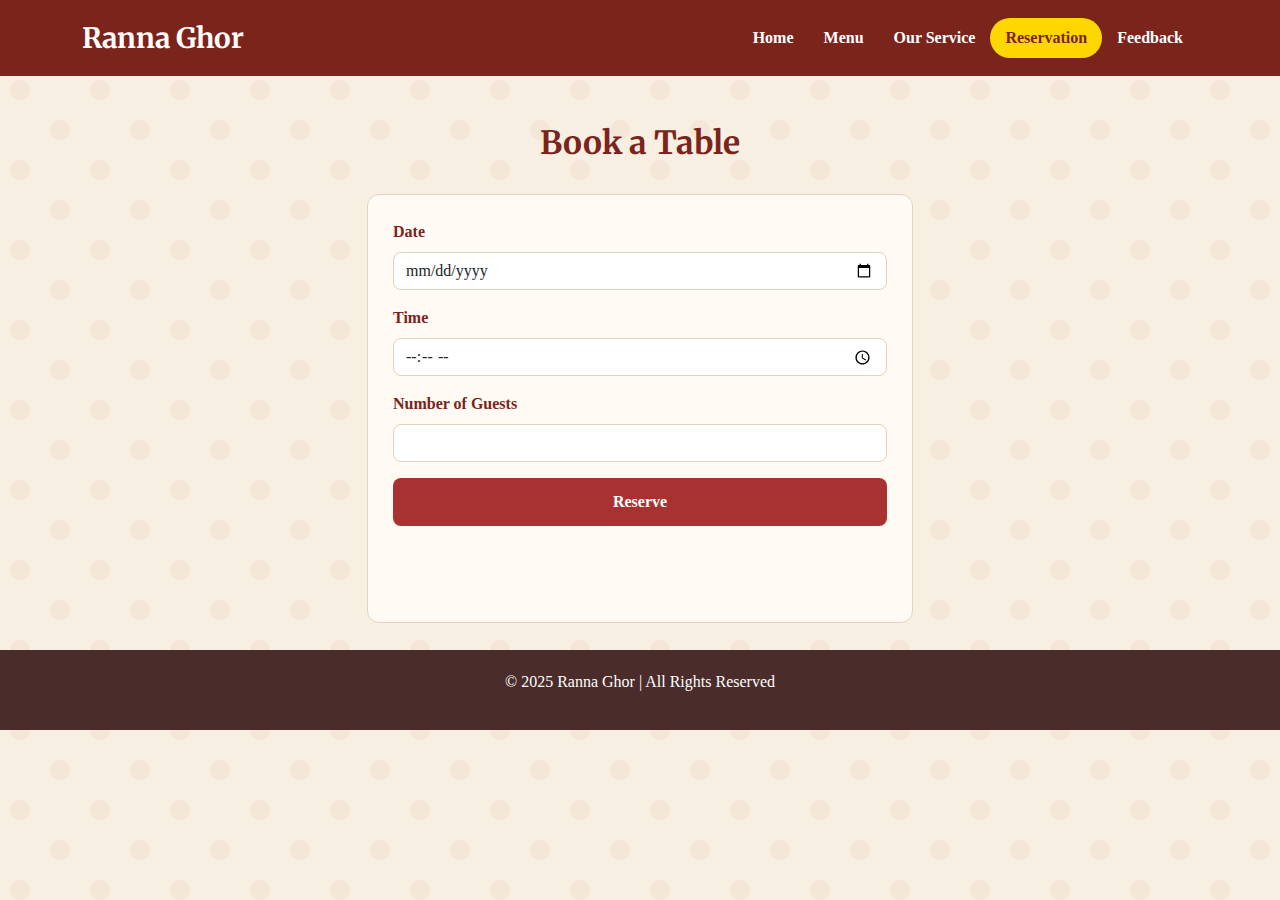
<file: reservation.html>
<!DOCTYPE html>
<html lang="en">
<head>
    <meta charset="UTF-8">
    <meta name="viewport" content="width=device-width, initial-scale=1.0">
    <title>Ranna Ghor - Reservation</title>
    <link href="https://cdn.jsdelivr.net/npm/bootstrap@5.3.0/dist/css/bootstrap.min.css" rel="stylesheet">
    <link rel="stylesheet" href="index1.css">
</head>
<body>
<nav class="navbar navbar-expand-lg navbar-dark">
  <div class="container">
    <a class="navbar-brand" href="index.html">Ranna Ghor</a>
    <button class="navbar-toggler" type="button" data-bs-toggle="collapse" data-bs-target="#navbarNav">
      <span class="navbar-toggler-icon"></span>
    </button>
    <div class="collapse navbar-collapse" id="navbarNav">
      <ul class="navbar-nav ms-auto">
        <li class="nav-item"><a class="nav-link" href="index.html">Home</a></li>
        <li class="nav-item"><a class="nav-link" href="menu.html">Menu</a></li>
        <li class="nav-item"><a class="nav-link" href="service.html">Our Service</a></li>
        <li class="nav-item"><a class="nav-link" href="reservation.html">Reservation</a></li>
        <li class="nav-item"><a class="nav-link" href="feedback.html">Feedback</a></li>
      </ul>
    </div>
  </div>
</nav>

<div class="container mt-5">
    <div class="row justify-content-center">
        <div class="col-md-8 col-lg-6">
            <h2 class="section-title">Book a Table</h2>
            <form class="form-card">
                <div class="mb-3">
                    <label for="date" class="form-label">Date</label>
                    <input type="date" id="date" class="form-control">
                </div>
                <div class="mb-3">
                    <label for="time" class="form-label">Time</label>
                    <input type="time" id="time" class="form-control">
                </div>
                <div class="mb-3">
                    <label for="guests" class="form-label">Number of Guests</label>
                    <input type="number" id="guests" class="form-control" min="1">
                </div>
                <button type="submit" class="btn btn-theme w-100">Reserve</button>
            </form>
            
        </div>
    </div>

</div><br><br>

<footer>
    <p>&copy; 2025 Ranna Ghor | All Rights Reserved</p>
</footer>

<script src="https://cdn.jsdelivr.net/npm/bootstrap@5.3.0/dist/js/bootstrap.bundle.min.js"></script>
<script src="script.js"></script>
</body>
</html>
</file>
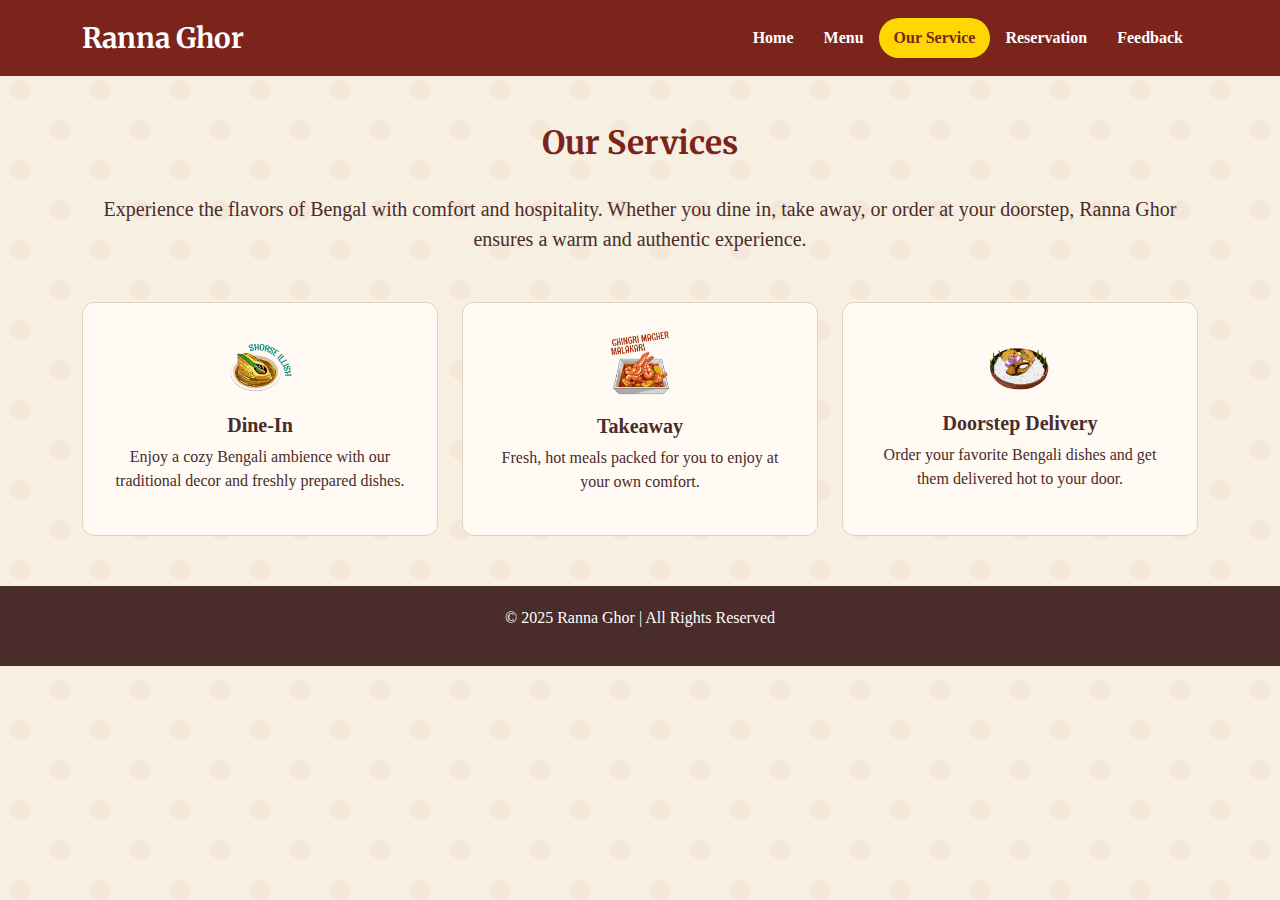
<file: service.html>
<!DOCTYPE html>
<html lang="en">
<head>
    <meta charset="UTF-8">
    <meta name="viewport" content="width=device-width, initial-scale=1.0">
    <title>Ranna Ghor - Services</title>
    <link href="https://cdn.jsdelivr.net/npm/bootstrap@5.3.0/dist/css/bootstrap.min.css" rel="stylesheet">
    <link rel="stylesheet" href="index1.css">
</head>
<body>
<nav class="navbar navbar-expand-lg navbar-dark">
  <div class="container">
    <a class="navbar-brand" href="index.html">Ranna Ghor</a>
    <button class="navbar-toggler" type="button" data-bs-toggle="collapse" data-bs-target="#navbarNav">
      <span class="navbar-toggler-icon"></span>
    </button>
    <div class="collapse navbar-collapse" id="navbarNav">
      <ul class="navbar-nav ms-auto">
        <li class="nav-item"><a class="nav-link" href="index.html">Home</a></li>
        <li class="nav-item"><a class="nav-link" href="menu.html">Menu</a></li>
        <li class="nav-item"><a class="nav-link" href="service.html">Our Service</a></li>
        <li class="nav-item"><a class="nav-link" href="reservation.html">Reservation</a></li>
        <li class="nav-item"><a class="nav-link" href="feedback.html">Feedback</a></li>
      </ul>
    </div>
  </div>
</nav>

<div class="container mt-5">
    <h2 class="section-title">Our Services</h2>
    <p class="text-center lead mb-5" style="color: #4a2c2a;">
        Experience the flavors of Bengal with comfort and hospitality. Whether you dine in, take away, or order at your doorstep, Ranna Ghor ensures a warm and authentic experience.
    </p>

    <div class="row g-4">
        <div class="col-md-4">
            <div class="service-card">
                <img src="dinein.png" alt="Dine-In" class="service-icon">
                <h5 class="fw-bold">Dine-In</h5>
                <p>Enjoy a cozy Bengali ambience with our traditional decor and freshly prepared dishes.</p>
            </div>
        </div>
        <div class="col-md-4">
            <div class="service-card">
                <img src="takeaway.png" alt="Takeaway" class="service-icon">
                <h5 class="fw-bold">Takeaway</h5>
                <p>Fresh, hot meals packed for you to enjoy at your own comfort.</p>
            </div>
        </div>
        <div class="col-md-4">
            <div class="service-card">
                <img src="doorstep.png" alt="Delivery" class="service-icon">
                <h5 class="fw-bold">Doorstep Delivery</h5>
                <p>Order your favorite Bengali dishes and get them delivered hot to your door.</p>
            </div>
        </div>
    </div>
</div>

<footer>
    <p>&copy; 2025 Ranna Ghor | All Rights Reserved</p>
</footer>

<script src="https://cdn.jsdelivr.net/npm/bootstrap@5.3.0/dist/js/bootstrap.bundle.min.js"></script>
<script src="script.js"></script>
</body>
</html>
</file>
<file: index1.css>
/* ===========================
   Ranna Ghor Theme Styles
   =========================== */

/* Fonts */
@import url('https://fonts.googleapis.com/css2?family=Merriweather:wght@400;700&family=Open+Sans:wght@400;600&display=swap');

/* Base Styles */
body {
    font-family: "Georgia", serif;
    background-color: #f8efe3; /* Warm, off-white background */
    /* Subtle Alpona-inspired pattern */
    background-image: url("data:image/svg+xml,%3Csvg width='80' height='80' viewBox='0 0 80 80' xmlns='http://www.w3.org/2000/svg'%3E%3Cg fill='none' fill-rule='evenodd'%3E%3Cg fill='%23d4a373' fill-opacity='0.1'%3E%3Cpath d='M50 50c0-5.523 4.477-10 10-10s10 4.477 10 10-4.477 10-10 10c-5.523 0-10-4.477-10-10zM10 10c0-5.523 4.477-10 10-10s10 4.477 10 10-4.477 10-10 10c-5.523 0-10-4.477-10-10z'/%3E%3C/g%3E%3C/g%3E%3C/svg%3E");
    color: #4a2c2a; /* Dark brown for text */
}

/* Navbar */
.navbar {
    background-color: #7B241C; /* Deep, traditional red */
    padding: 0.75rem 0;
}
.navbar-brand {
    font-family: 'Merriweather', serif;
    font-size: 1.75rem;
}
.navbar-brand, .nav-link {
    color: #fff !important;
    font-weight: bold;
}
.nav-link {
    padding: 8px 15px !important;
    transition: color 0.3s, background-color 0.3s;
}
.nav-link:hover {
    color: #FFD700 !important; /* Gold for hover */
}
.nav-link.active {
    background-color: #FFD700;
    color: #7B241C !important;
    border-radius: 20px;
}

/* Hero Section */
.hero {
    height: 90vh;
    background: linear-gradient(rgba(0, 0, 0, 0.4), rgba(0, 0, 0, 0.4)), url('https://i.pinimg.com/1200x/ad/da/ba/addabacec28b113b726173c0fe53030a.jpg') no-repeat center center/cover;
    display: flex;
    justify-content: center;
    align-items: center;
    color: white;
    text-align: center;
}
.hero-title {
    font-family: 'Merriweather', serif;
    font-size: 4rem;
    font-weight: bold;
    text-shadow: 3px 3px 10px rgba(0,0,0,0.7);
}

/* Section Titles */
.section-title {
    font-family: 'Merriweather', serif;
    font-weight: bold;
    color: #7B241C;
    margin-bottom: 2rem;
    text-align: center;
}

/* Buttons */
.btn-theme {
    background-color: #a83232; /* A slightly brighter red for buttons */
    color: white;
    border: none;
    padding: 12px 25px;
    font-weight: bold;
    border-radius: 8px;
    transition: background-color 0.3s, transform 0.2s;
}
.btn-theme:hover {
    background-color: #c94f44;
    color: white;
    transform: translateY(-2px);
}

/* Cards (for services, reviews, and forms) */
.service-card, .review-card, .form-card {
    background: #fffaf3;
    border-radius: 12px;
    padding: 25px;
    text-align: center;
    border: 1px solid #e2d3c0;
    transition: transform 0.3s ease, box-shadow 0.3s ease;
    height: 100%;
}
.service-card:hover, .review-card:hover {
    transform: translateY(-5px);
    box-shadow: 0 8px 20px rgba(0,0,0,0.1);
}
.service-icon {
    width: 70px;
    margin-bottom: 15px;
}
.review-card img {
    width: 80px;
    height: 80px;
    border-radius: 50%;
    object-fit: cover;
    margin-bottom: 10px;
    border: 3px solid #FFD700;
}

/* Menu Page */
.menu-section {
    background-color: #fffaf3;
    padding: 20px;
    border-radius: 10px;
    border: 1px solid #e2d3c0;
}
.menu-category {
    font-family: 'Merriweather', serif;
    color: #a8322d;
    font-weight: bold;
    margin-bottom: 15px;
    font-size: 1.5rem;
}
.menu-img {
    border-radius: 15px;
    border: 3px solid #FFD700;
    margin-top: 15px;
    width: 100%;
    height: 200px;
    object-fit: cover;
}
.menu-section ul {
    padding-left: 20px;
    list-style-type: none;
    text-align: left;
}
.menu-section li {
    margin-bottom: 8px;
    font-size: 1.1rem;
    position: relative;
    padding-left: 15px;
}
.menu-section li::before {
    content: '•';
    color: #a8322d;
    font-weight: bold;
    position: absolute;
    left: 0;
}


/* Feedback and Reservation Forms */
.form-card {
    text-align: left;
}
.form-label {
    font-weight: bold;
    color: #7B241C;
}
.form-control, .form-select {
    border-radius: 8px;
    border: 1px solid #e2d3c0;
    background-color: #fff;
}
.form-control:focus, .form-select:focus {
    border-color: #FFD700;
    box-shadow: 0 0 0 0.25rem rgba(255, 215, 0, 0.25);
}

/* Review Carousel */
.reviews-container {
    display: flex;
    gap: 20px;
    overflow-x: auto;
    padding: 20px 5px;
    scrollbar-width: thin;
}
.review-card {
    flex: 0 0 auto;
    width: 280px;
}

/* Swiper Carousel */
#carousel-section {
    background-color: #f8efe3;
}
.swiper-slide {
    background-position: center;
    background-size: cover;
    width: 300px;
    height: 300px;
}
.swiper-slide img {
    display: block;
    width: 100%;
    height: 100%;
    border-radius: 15px;
    object-fit: cover;
    box-shadow: 0 8px 30px rgba(0,0,0,0.2);
}

/* Footer */
footer {
    background-color: #4a2c2a; /* Dark brown footer */
    color: white;
    text-align: center;
    padding: 20px;
    margin-top: 50px;
}
/* Styling for Menu Items */
.menu-item {
    display: flex;
    align-items: baseline; /* Aligns text vertically */
    margin-bottom: 12px; /* Adds space between menu items */
}

.dish-name {
    flex-shrink: 0; /* Prevents the dish name from shrinking */
}

.dish-price {
    flex-shrink: 0; /* Prevents the price from shrinking */
    font-weight: bold;
    color: #7B241C; /* A deep red to match the theme */
}

.leader {
    flex-grow: 1; /* Allows the line to fill all available space */
    border-bottom: 2px dotted #d4a373; /* Dotted line style */
    margin: 0 0.5em; /* Adds a little space on either side of the line */
    transform: translateY(-4px); /* Adjusts line position to be centered */
}
</file>
